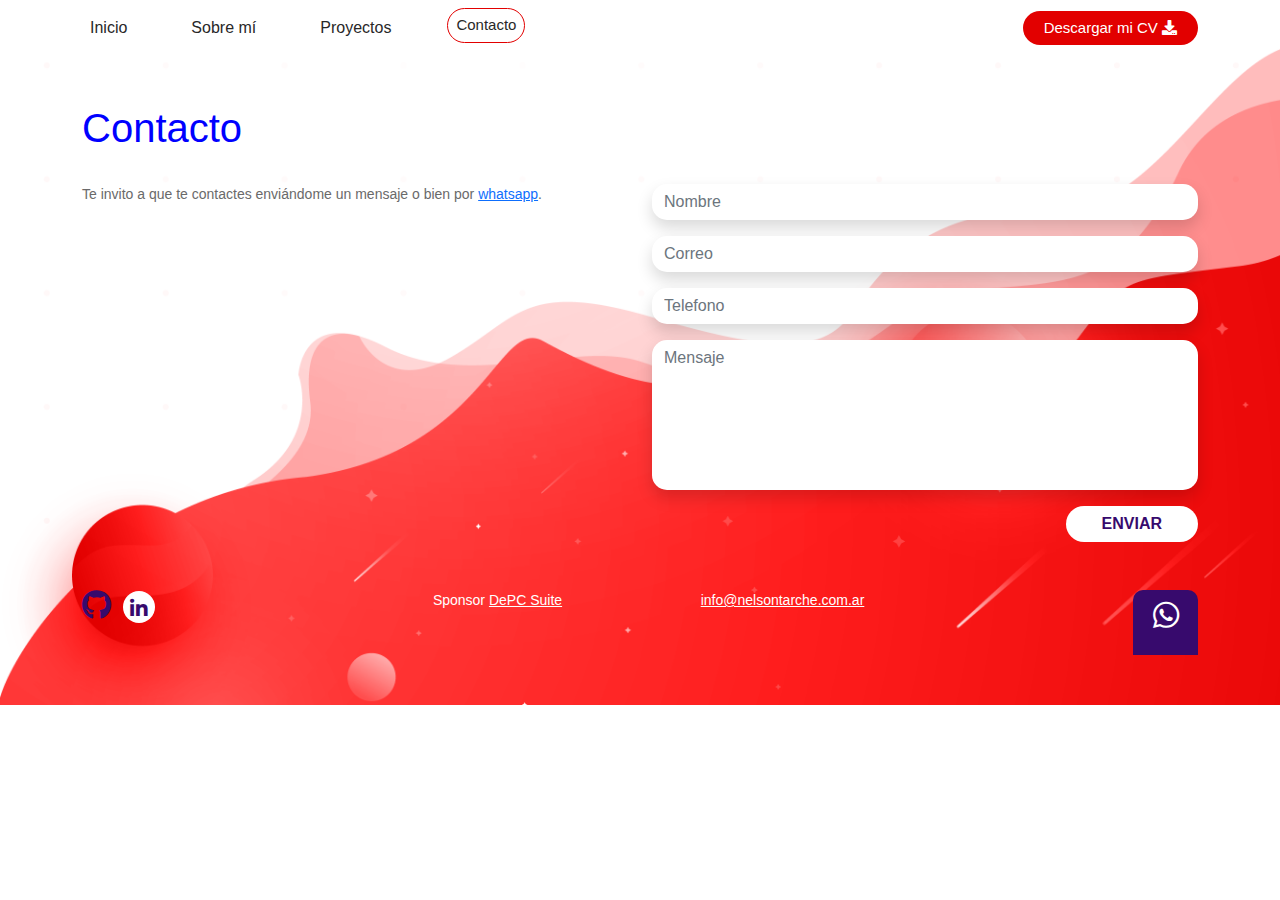
<file: contacto.html>
<!DOCTYPE html>
<html lang="es">
<head>
    <meta charset="UTF-8">
    <meta http-equiv="X-UA-Compatible" content="IE=edge">
    <meta name="viewport" content="width=device-width, initial-scale=1.0">
    <title>Contacto</title>
    <link rel="stylesheet" href="css/bootstrap.min.css">
    <link rel="stylesheet" href="css/fontawesome/css/all.min.css">
    <link rel="stylesheet" href="css/fontawesome/css/fontawesome.min.css">
    <link rel="stylesheet" href="css/estilos.css">
    <script src="js/bootstrap.min.js"></script>
    <link rel="shortcut icon" href="images/ap.ico" />
</head>

<body id="contacto">
  <header>
    <div class="container">
        
    <nav class="navbar navbar-expand-md px-0">
        <button class="navbar-toggler mb-1" type="button" data-toggle="collapse" data-target="#navbarsExampleDefault"
            aria-controls="navbarsExampleDefault" aria-expanded="false" aria-label="Toggle navigation">
            <span class="navbar-toggler-icon mt-2"><i class="fas fa-bars"></i></span>
        </button>
        <div class="collapse navbar-collapse" id="navbarsExampleDefault">
            <ul class="navbar-nav mr-auto text-center">
                <li class="nav-item pr-5">
                    <a class="nav-link  " href="index.html">Inicio</a>
                </li>
                <li class="nav-item pr-5">
                    <a class="nav-link " href="sobre-mi.html">Sobre mí</a>
                </li>
                <li class="nav-item pr-5">
                    <a class="nav-link " href="proyectos.html">Proyectos</a>
                </li>
                <li class="nav-item pr-5">
                    <a class="nav-link active" href="contacto.html">Contacto</a>
                </li>
            </ul>
            <div class="form-inline my-2 my-lg-0">
                <a href="" class="btn btn-rojo">Descargar mi CV <i class="fas fa-download"></i></a>
            </div>
        </div>
    </nav>        </div>

</header>
<main>
  <div class="container ">
      <div class="row">
          <div class="col-12 mt-sm-5">
              <h1>Contacto</h1>
          </div>
      </div>
      <div class="row">
          <div class="col-sm-6 col-12 mt-4">
              <p>Te invito a que te contactes enviándome un mensaje o bien por <a href="https://api.whatsapp.com/send?phone=541162423341">whatsapp</a>.</p>
          </div>
          <div class="col-sm-6 col-12 mt-4">
              <form action="" method="POST">
                  <div class="mb-3">
                      <input type="text" id="txtNombre" name="txtNombre" class="form-control shadow" placeholder="Nombre">
                  </div>
                  <div class="mb-3">
                      <input type="email" id="txtCorreo" name="txtCorreo" class="form-control shadow" placeholder="Correo">
                  </div>
                  <div class="mb-3">
                    <input type="tel" id="txtTelefono" name="txtTelefono" class="form-control shadow" placeholder="Telefono">
                </div>
                  <div class="mb-3">
                      <textarea name="txtMensaje" id="txtMensaje" class="form-control shadow" placeholder="Mensaje"></textarea>
                  </div>
                  <div class="text-right">
                      <button type="submit" class="btn">ENVIAR</button>
                  </div>
               </form>
          </div>
      </div>

  </div>
</main>
<footer>
  <div class="container">
      <div class="row mt-5">
          <div class="col-sm-3 col-12 text-sm-left text-capitalize pb-sm-0 pb-3">
              <a href="https://github.com" target="_blank" title="Github"><i class="fab fa-github"></i></a>
              <a href="https://www.linkedin.com/in/nelson-daniel-tarche/" target="_blank" title="Linkedin"><i class="fab fa-linkedin-in"></i></a>
          </div>
          <div class="col-sm-3 col-12 text-sm-left text-center pb-sm-0 pb-3">
                  Sponsor <a href="https://depcsuite.com" target="_blank" title="DEPCSUITE">DePC Suite</a>
          </div>
          <div class="col-sm-3 col-12 text-sm-left text-center pb-sm-0 pb-3">
              <a href="mailto:info@depcsuite.com">info@nelsontarche.com.ar</a>
          </div>
          <div class="col-sm-3 col-12 text-right">
              <a href="https://api.whatsapp.com/send?phone=541162423341" title="Whatsapp"><i class="fab fa-whatsapp"></i></a>
          </div>

      </div>
  </div>
</footer></body>
</html>
</file>
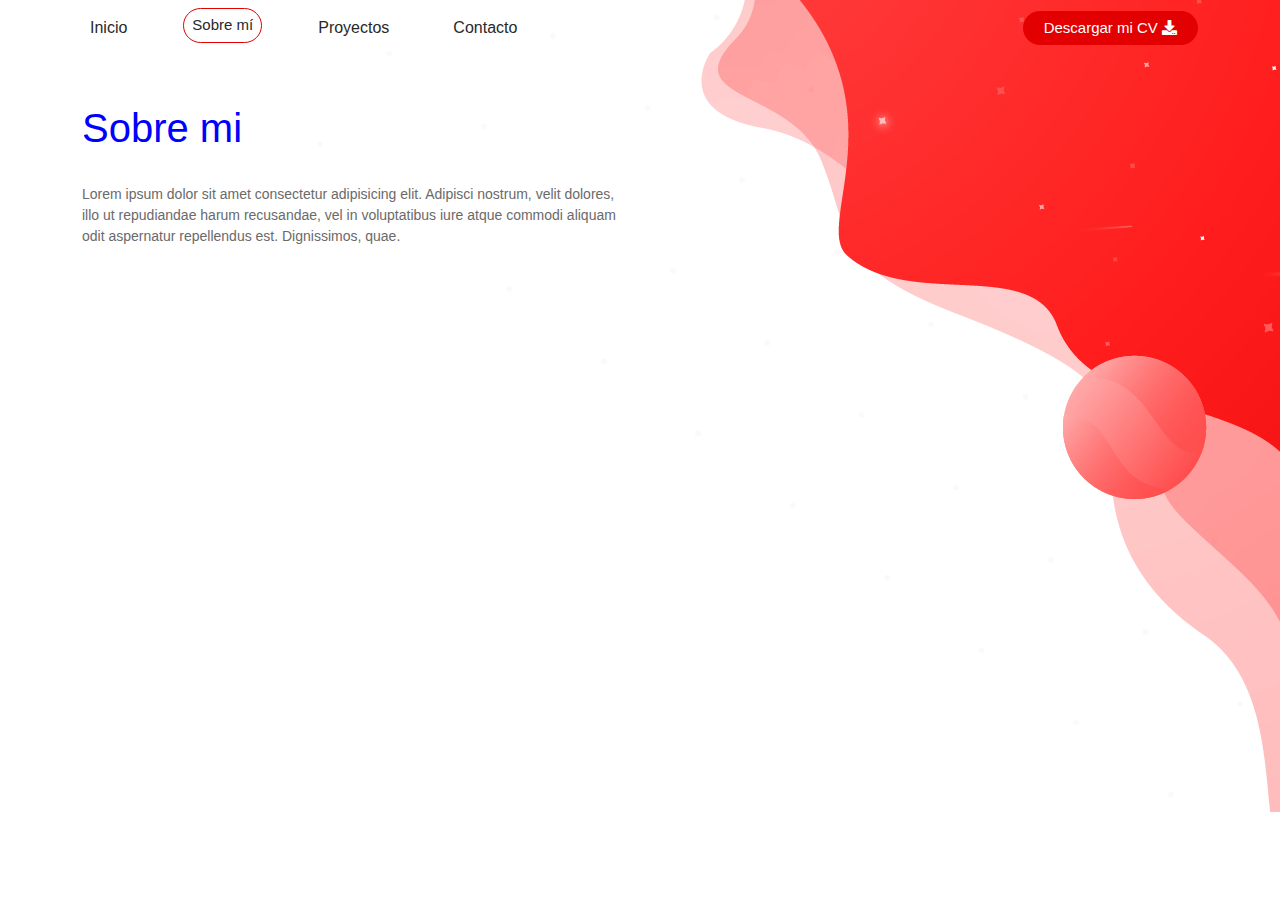
<file: sobre-mi.html>
<!DOCTYPE html>
<html lang="es">
<head>
    <meta charset="UTF-8">
    <meta http-equiv="X-UA-Compatible" content="IE=edge">
    <meta name="viewport" content="width=device-width, initial-scale=1.0">
    <title>Proyectos</title>
    <link rel="stylesheet" href="css/bootstrap.min.css">
    <link rel="stylesheet" href="css/fontawesome/css/all.min.css">
    <link rel="stylesheet" href="css/fontawesome/css/fontawesome.min.css">
    <link rel="stylesheet" href="css/estilos.css">
    <script src="js/bootstrap.min.js"></script>
    <link rel="shortcut icon" href="images/ap.ico" />
</head>
<body id="proyectos">
  <header>
    <div class="container">    
    <nav class="navbar navbar-expand-md px-0">
        <button class="navbar-toggler mb-1" type="button" data-toggle="collapse" data-target="#navbarsExampleDefault"
            aria-controls="navbarsExampleDefault" aria-expanded="false" aria-label="Toggle navigation">
            <span class="navbar-toggler-icon mt-2"><i class="fas fa-bars"></i></span>
        </button>
        <div class="collapse navbar-collapse" id="navbarsExampleDefault">
            <ul class="navbar-nav mr-auto text-center">
                <li class="nav-item pr-5">
                    <a class="nav-link  " href="index.html">Inicio</a>
                </li>
                <li class="nav-item pr-5">
                    <a class="nav-link active" href="sobre-mi.html">Sobre mí</a>
                </li>
                <li class="nav-item pr-5">
                    <a class="nav-link " href="proyectos.html">Proyectos</a>
                </li>
                <li class="nav-item pr-5">
                    <a class="nav-link " href="contacto.html">Contacto</a>
                </li>
            </ul>
            <div class="form-inline my-2 my-lg-0">
                <a href="" class="btn btn-rojo">Descargar mi CV <i class="fas fa-download"></i></a>
            </div>
        </div>
    </nav>  
</div>
</header>
<main>
    <div class="container ">
        <div class="row">
            <div class="col-12 mt-sm-5">
                 <h1>Sobre mi</h1>
            </div>
        </div>
        <div class="row">
        <div class="col-sm-6 col-12 mt-4">
            <p>Lorem ipsum dolor sit amet consectetur adipisicing elit. Adipisci nostrum, velit dolores, illo ut repudiandae harum recusandae, vel in voluptatibus iure atque commodi aliquam odit aspernatur repellendus est. Dignissimos, quae.</p>
        </div>
    </div>
</div>
</main>
</file>
<file: css/estilos.css>
body{
    font-family: 'Montserrat', sans-serif;
}
h1{
    color: blue;
}
p{
    color: #6A6A6A;
    font-size: 14px;
}
h2{
    font-size: 20px;
}
h3{
    font-size: 14px; 
    color:#282828;
    font-weight: 300;
}
#contacto{
    background-image: url(../images/fondo-contacto.png);
    background-repeat: no-repeat;
    background-size: 100%;
}
#proyectos{
    background-image: url(../images/proyecto.png);
    background-repeat: no-repeat;
    background-size: 100%;
    }
#index{
    background-image: url(../images/fondo-contacto.png);
    background-repeat: no-repeat;
    background-size: 100%;
    }
nav .nav-link{
    color: #282828;
}
nav .active{
    border: 1px solid #E20000;
    font-size: 15px;
    border-radius: 20px;
    padding: 5px 20px;
    font-weight: 100;
}
nav .navbar-toggler-icon i{
    color: #E20000;
}
textarea {
    height: 150px !important;
    resize: none;
}
.text-right {
    text-align: right!important;
}
.btn:not(:disabled):not(.disabled) {
    cursor: pointer;
}
.btn:hover{
    color: #FFFFFF;
    background-color: #370A6D;
}
.pr-5, .px-5 {
    padding-right: 3rem!important;
}
.mr-auto, .mx-auto {
    margin-right: auto!important;
}
.btn {
    background-color: #FFFFFF;
    color: #370A6D;
    font-weight: 600;
    font-size: 16px;
    border-radius: 20px;
    padding: 5px 35px;
}
input, textarea {
    border-radius: 15px !important;
    border: 0px !important;
}
footer, footer a {
    color: white;
    font-weight: 100;
    font-size: 14px;
}
.btn-rojo{
    background-color: #E20000;
    color: white;
    font-size: 15px;
    border-radius: 20px;
    padding: 5px 20px;
    font-weight: 100;
}
footer .fa-whatsapp{
    color: white;
    background-color: #370A6D;
    font-size: 30px;
    padding: 10px 19px;
    border-radius: 10px 10px 0 0;
    height: 65px;
    width: 65px;
}
footer .fa-github{
    font-size: 30px;
    color: #370A6D;
}
footer .fa-linkedin-in{
    color:#370A6D;
    background-color: white;
    font-size: 20px;
    border: 0px;
    height: 32px;
    width: 32px;
    text-align: center;
    padding: 8px 0 0 0;
    border-radius: 80px;
    margin: 0 8px;
}
#proyectos p {
    font-size: 14px;
}

.color-gradiente {
    background-color: salmon;
}
.card{
    border-radius: 15px !important;
}
.p-3 {
    height: 90px;
}
.cohete{
    height: 400px;
}
.cohete:hover{
    height: 410px;
}
.div-cohete{
    height: 410px;
}
.input-home p{
    color:white;
    font-size: 40px;
    border: 1px solid white;
    border-radius: 50px;
    font-weight: 600;
}
</file>
